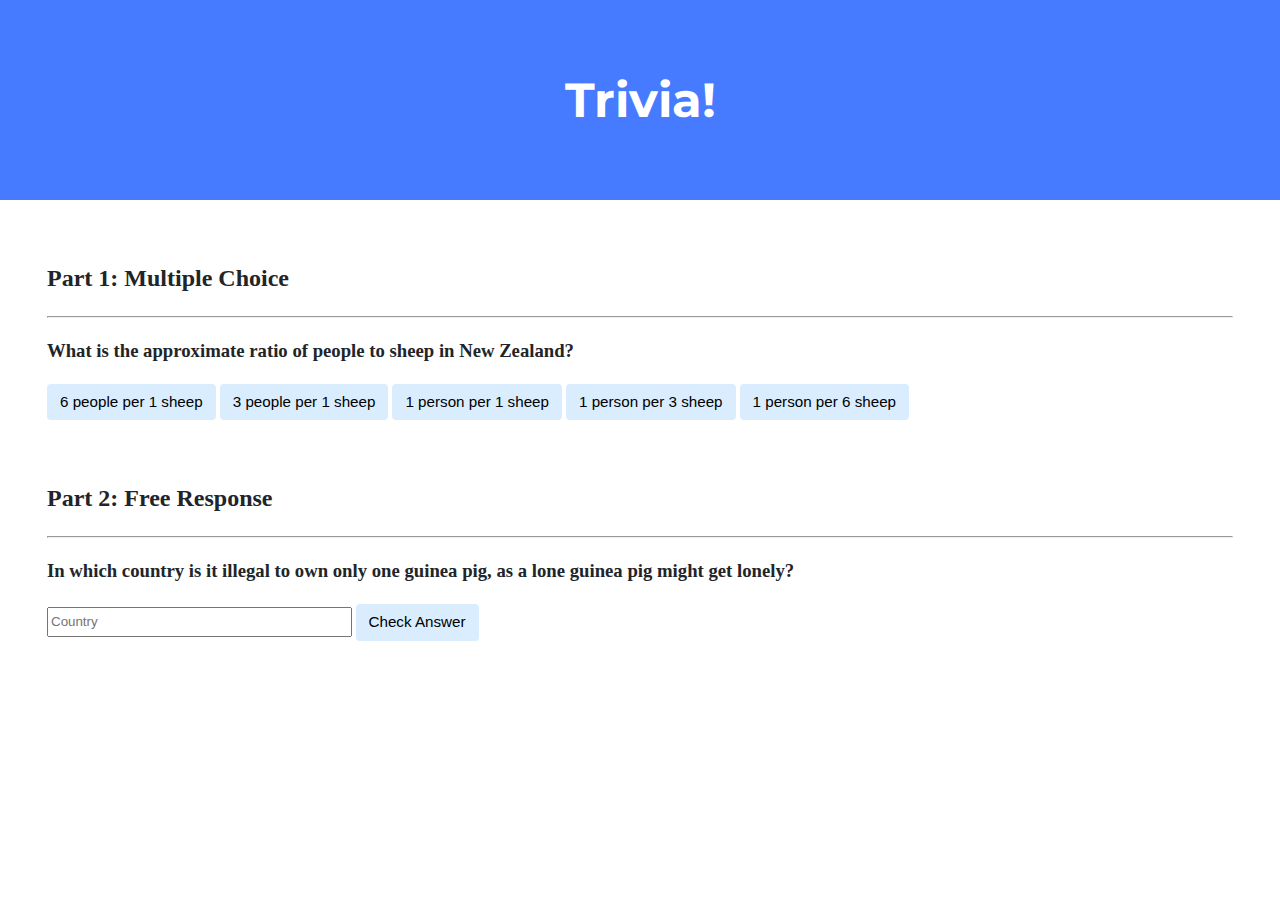
<file: trivia/index.html>
<!DOCTYPE html>

<html lang="en">
    <head>
        <link href="https://fonts.googleapis.com/css2?family=Montserrat:wght@500&display=swap" rel="stylesheet">
        <link href="styles.css" rel="stylesheet">
        <title>Trivia!</title>
        <script>
            document.addEventListener('DOMContentLoaded', function(){

                // When the answer is correct, the button will turn green
                let correct = document.querySelector(".correct");
                correct.addEventListener('click', function(){
                    correct.style.backgroundColor = "green";
                    document.querySelector("#answer1").innerHTML = "Correct!";
                });


                // When any answer is incorrect, the button will turn red
                let incorrect = document.querySelectorAll(".incorrect");
                for (let i = 0; i < incorrect.length; i++){
                        incorrect[i].addEventListener('click', function(){
                        incorrect[i].style.backgroundColor = "red";
                        document.querySelector("#answer1").innerHTML = "Incorrect!";
                    });
                }

                // Check free response submission
                document.querySelector('#check').addEventListener('click', function(){
                    let input = document.querySelector("input");
                    if (input.value.toLowerCase() == "switzerland"){
                        input.style.backgroundColor = "green";
                        document.querySelector("#answer2").innerHTML = "Correct!";
                    } else {
                        input.style.backgroundColor = "red";
                        document.querySelector("#answer2").innerHTML = "Inorrect!";
                    }
                });
            });
        </script>
    </head>
    <body>
        <div class="header">
            <h1>Trivia!</h1>
        </div>

        <div class="container">
            <div class="section">
                <h2>Part 1: Multiple Choice </h2>
                <hr>
                <h3>What is the approximate ratio of people to sheep in New Zealand?</h3>
                <button class="incorrect" type="text">6 people per 1 sheep</button>
                <button class="incorrect" type="text">3 people per 1 sheep</button>
                <button class="incorrect" type="text">1 person per 1 sheep</button>
                <button class="incorrect" type="text">1 person per 3 sheep</button>
                <button class="correct" type="text">1 person per 6 sheep</button>

                <p id="answer1"></p>
            </div>

            <div class="section">
                <h2>Part 2: Free Response</h2>
                <hr>
                <h3>In which country is it illegal to own only one guinea pig, as a lone guinea pig might get lonely?</h3>

                <form; return false>
                    <input type="text" placeholder="Country">
                    <button id="check">Check Answer</button>
                    <p id="answer2"></p>
                </form>
            </div>
        </div>
    </body>
</html>
</file>
<file: trivia/styles.css>
body {
    background-color: #fff;
    color: #212529;
    font-size: 1rem;
    font-weight: 400;
    line-height: 1.5;
    margin: 0;
    text-align: left;
}

.container {
    margin-left: auto;
    margin-right: auto;
    padding-left: 15px;
    padding-right: 15px;
}

.header {
    background-color: #477bff;
    color: #fff;
    margin-bottom: 2rem;
    padding: 2rem 1rem;
    text-align: center;
}

.section {
    padding: 0.5rem 2rem 1rem 2rem;
}

.section:hover {
    background-color: #f5f5f5;
    transition: color 2s ease-in-out, background-color 0.15s ease-in-out;
}

h1 {
    font-family: 'Montserrat', sans-serif;
    font-size: 48px;
}

button, input[type="submit"] {
    background-color: #d9edff;
    border: 1px solid transparent;
    border-radius: 0.25rem;
    font-size: 0.95rem;
    font-weight: 400;
    line-height: 1.5;
    padding: 0.375rem 0.75rem;
    text-align: center;
    transition: color 0.15s ease-in-out, background-color 0.15s ease-in-out, border-color 0.15s ease-in-out, box-shadow 0.15s ease-in-out;
    vertical-align: middle;
}


input[type="text"] {
    line-height: 1.8;
    width: 25%;
}

input[type="text"]:hover {
    background-color: #f5f5f5;
    transition: color 2s ease-in-out, background-color 0.15s ease-in-out;
}
</file>
